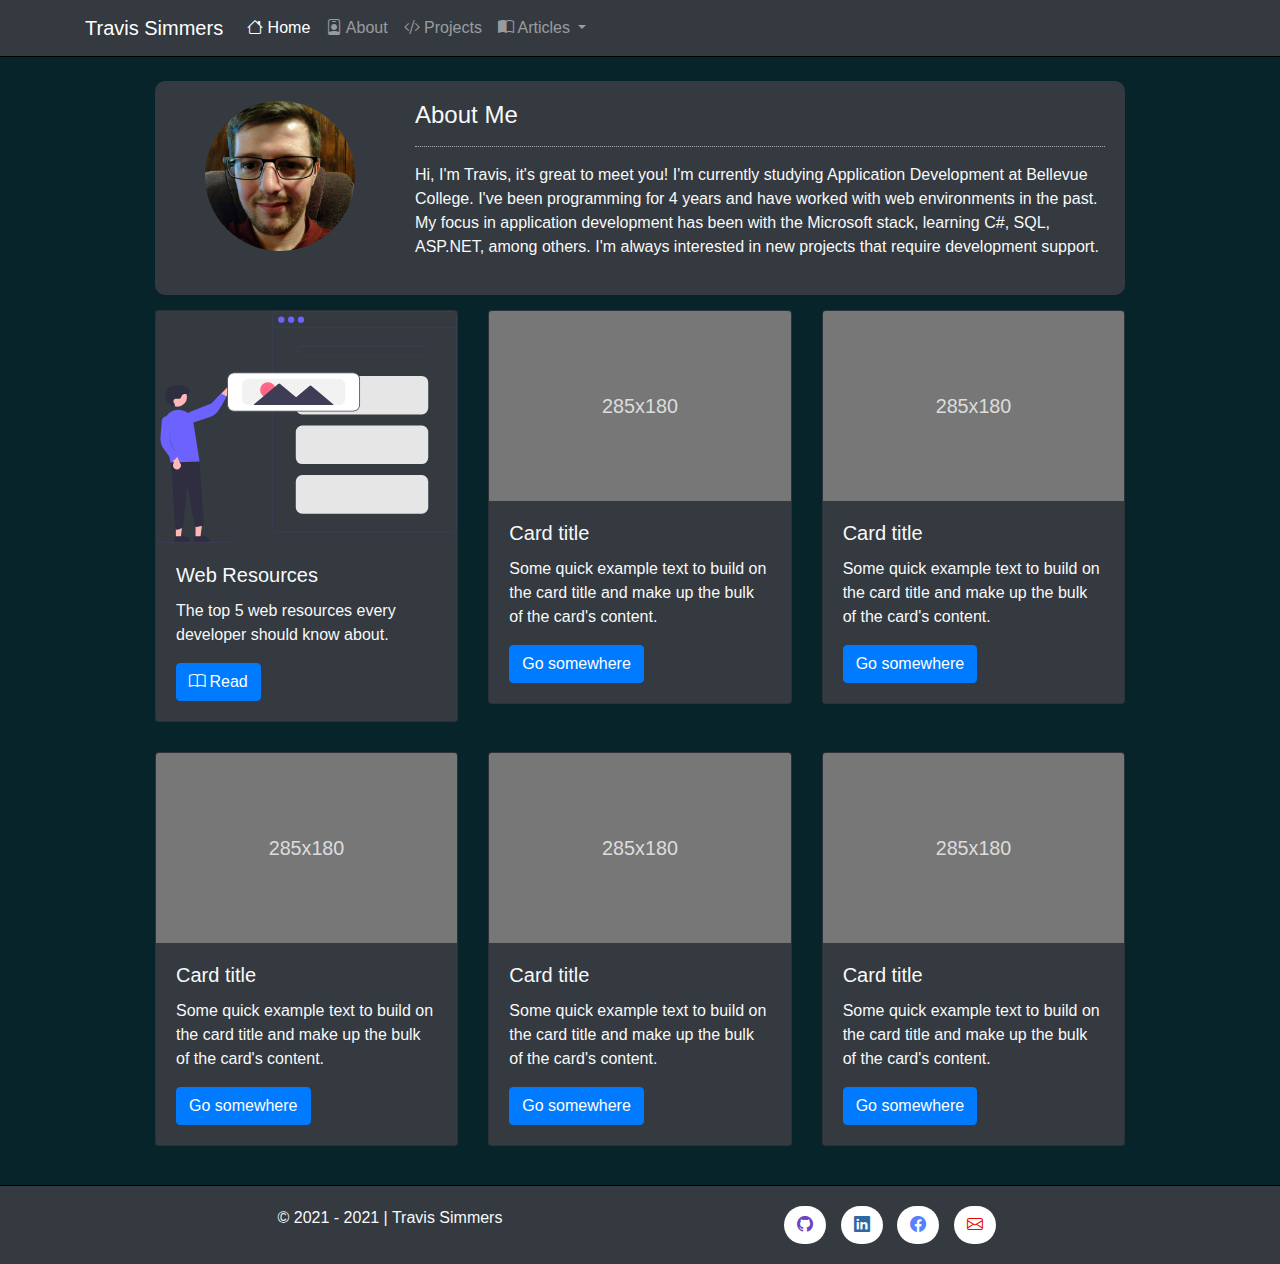
<file: index.html>
<!DOCTYPE html>
<html lang="en-us">

<head>
    <title>Travis Simmers' Portfolio</title>

    <meta charset="utf-8" />
    <meta name="viewport" content="width=device-width, initial-scale=1, shrink-to-fit=no" />
    <meta name="description" content="This text is what appears in the paragraph that accompanies the link in search engine results." />
    <meta name="keywords" content="Travis Simmers, application developer, programmer, c#, javascript, node.js, asp.net, sql, sql server, microsoft sql server, mcv, react" />
    <meta name="author" content="Travis Simmers" />

    <link rel="stylesheet" href="https://maxcdn.bootstrapcdn.com/bootstrap/4.0.0/css/bootstrap.min.css" integrity="sha384-Gn5384xqQ1aoWXA+058RXPxPg6fy4IWvTNh0E263XmFcJlSAwiGgFAW/dAiS6JXm" crossorigin="anonymous">
    <link rel="stylesheet" href="https://cdn.jsdelivr.net/npm/bootstrap-icons@1.3.0/font/bootstrap-icons.css">
    <link href="css/style.css" rel="stylesheet" type="text/css" />
</head>

<body>
    <header>
        <nav class="navbar navbar-expand-lg navbar-dark bg-dark">
            <div class="container">
                <a class="navbar-brand" href="#">Travis Simmers</a>
                <button class="navbar-toggler" type="button" data-toggle="collapse" data-target="#navbarNavDropdown" aria-controls="navbarNavDropdown" aria-expanded="false" aria-label="Toggle navigation">
                <span class="navbar-toggler-icon"></span>
                </button>
                <div class="collapse navbar-collapse" id="navbarNavDropdown">
                <ul class="navbar-nav">
                    <li class="nav-item active">
                    <a class="nav-link" href="index.html"><i class="bi bi-house"></i> Home</a>
                    </li>
                    <li class="nav-item">
                    <a class="nav-link" href="#"><i class="bi bi-person-badge"></i> About</a>
                    </li>
                    <li class="nav-item">
                    <a class="nav-link" href="#"><i class="bi bi-code-slash"></i> Projects</a>
                    </li>
                    <li class="nav-item dropdown">
                    <a class="nav-link dropdown-toggle" href="#" id="navbarDropdownMenuLink" data-toggle="dropdown" aria-haspopup="true" aria-expanded="false">
                        <i class="bi bi-book-half"></i> Articles
                    </a>
                    <div class="dropdown-menu" aria-labelledby="navbarDropdownMenuLink">
                        <a class="dropdown-item" href="html/webresources.html">Top 5 Web Resources</a>
                        <a class="dropdown-item" href="#">Another action</a>
                        <a class="dropdown-item" href="#">Something else here</a>
                    </div>
                    </li>
                </ul>
                </div>
            </div>
        </nav>
    </header>

    <div class="container-fluid">
        <main>
            <div class="header-card bg-dark">
                <div class="row">
                    <div class="col col-3">
                        <img class="img-fluid mx-auto d-block rounded-circle" src="./img/profile_picture.jpg" alt="Profile Picture" width="150px" height="150px"/>
                    </div>
                    <div class="col col-9">
                        <h4 class="text-light">About Me</h4>
                        <hr class="section-break-dotted-white" />
                        <p class="text-light">
                            Hi, I'm Travis, it's great to meet you! I'm currently studying Application
                            Development at Bellevue College. I've been programming for 4 years and have
                            worked with web environments in the past. My focus in application development
                            has been with the Microsoft stack, learning C#, SQL, ASP.NET, among others. I'm
                            always interested in new projects that require development support.
                        </p>
                    </div>
                </div>
            </div>
            <div class="card-set">
                <div class="row">
                    <div class="col col-12 col-sm-6 col-md-4">
                        <div class="card text-light bg-dark">
                            <img class="card-img-top" src="img/undraw_Collection_re_4h7d.svg" alt="Card image cap">
                            <div class="card-body">
                              <h5 class="card-title">Web Resources</h5>
                              <p class="card-text">The top 5 web resources every developer should know about.</p>
                              <a href="html/webresources.html" class="btn btn-primary"><i class="bi bi-book"></i> Read</a>
                            </div>
                        </div>
                    </div>
                    <div class="col col-12 col-sm-6 col-md-4">
                        <div class="card text-light bg-dark">
                            <img class="card-img-top" src="img/285x180.svg" alt="Card image cap">
                            <div class="card-body">
                              <h5 class="card-title">Card title</h5>
                              <p class="card-text">Some quick example text to build on the card title and make up the bulk of the card's content.</p>
                              <a href="#" class="btn btn-primary">Go somewhere</a>
                            </div>
                        </div>
                    </div>
                    <div class="col col-12 col-sm-12 col-md-4">
                        <div class="card text-light bg-dark">
                            <img class="card-img-top" src="img/285x180.svg" alt="Card image cap">
                            <div class="card-body">
                              <h5 class="card-title">Card title</h5>
                              <p class="card-text">Some quick example text to build on the card title and make up the bulk of the card's content.</p>
                              <a href="#" class="btn btn-primary">Go somewhere</a>
                            </div>
                        </div>
                    </div>
                </div>

                <div class="row">
                    <div class="col col-12 col-sm-6 col-md-4">
                        <div class="card text-light bg-dark">
                            <img class="card-img-top" src="img/285x180.svg" alt="Card image cap">
                            <div class="card-body">
                              <h5 class="card-title">Card title</h5>
                              <p class="card-text">Some quick example text to build on the card title and make up the bulk of the card's content.</p>
                              <a href="#" class="btn btn-primary">Go somewhere</a>
                            </div>
                        </div>
                    </div>
                    <div class="col col-12 col-sm-6 col-md-4">
                        <div class="card text-light bg-dark">
                            <img class="card-img-top" src="img/285x180.svg" alt="Card image cap">
                            <div class="card-body">
                              <h5 class="card-title">Card title</h5>
                              <p class="card-text">Some quick example text to build on the card title and make up the bulk of the card's content.</p>
                              <a href="#" class="btn btn-primary">Go somewhere</a>
                            </div>
                        </div>
                    </div>
                    <div class="col col-12 col-sm-12 col-md-4">
                        <div class="card text-light bg-dark">
                            <img class="card-img-top" src="img/285x180.svg" alt="Card image cap">
                            <div class="card-body">
                              <h5 class="card-title">Card title</h5>
                              <p class="card-text">Some quick example text to build on the card title and make up the bulk of the card's content.</p>
                              <a href="#" class="btn btn-primary">Go somewhere</a>
                            </div>
                        </div>
                    </div>
                </div>
            </div>
        </main>
    </div>

    <footer class="footer bg-dark">
        <div class="container">
            <div class="row">
                <div class="col-12 col-lg-6 col-md-6 col-sm-6">
                    <p class="copyright-text text-light text-center"> &copy; 2021 - 2021 | Travis Simmers</p>
                </div>
                <div class="col-12 col-lg-6 col-md-6 col-sm-6">
                    <div class="social-media text-center">
                        <button type="button" class="btn btn-github btn-rounded btn-icon">
                            <i class="bi bi-github"></i>
                        </button>
                        <button type="button" class="btn btn-linkedin btn-rounded btn-icon">
                            <i class="bi bi-linkedin"></i>
                        </button>
                        <button type="button" class="btn btn-facebook btn-rounded btn-icon">
                            <i class="bi bi-facebook"></i>
                        </button>
                        <button type="button" class="btn btn-email btn-rounded btn-icon">
                            <i class="bi bi-envelope"></i>
                        </button>
                    </div>
                </div>
            </div>
        </div>
    </footer>

    <script src="https://code.jquery.com/jquery-3.3.1.slim.min.js" integrity="sha384-q8i/X+965DzO0rT7abK41JStQIAqVgRVzpbzo5smXKp4YfRvH+8abtTE1Pi6jizo" crossorigin="anonymous"></script>
    <script src="https://code.jquery.com/jquery-3.2.1.slim.min.js" integrity="sha384-KJ3o2DKtIkvYIK3UENzmM7KCkRr/rE9/Qpg6aAZGJwFDMVNA/GpGFF93hXpG5KkN" crossorigin="anonymous"></script>
    <script src="https://cdnjs.cloudflare.com/ajax/libs/popper.js/1.12.9/umd/popper.min.js" integrity="sha384-ApNbgh9B+Y1QKtv3Rn7W3mgPxhU9K/ScQsAP7hUibX39j7fakFPskvXusvfa0b4Q" crossorigin="anonymous"></script>
    <script src="https://maxcdn.bootstrapcdn.com/bootstrap/4.0.0/js/bootstrap.min.js" integrity="sha384-JZR6Spejh4U02d8jOt6vLEHfe/JQGiRRSQQxSfFWpi1MquVdAyjUar5+76PVCmYl" crossorigin="anonymous"></script>
</body>

</html>
</file>
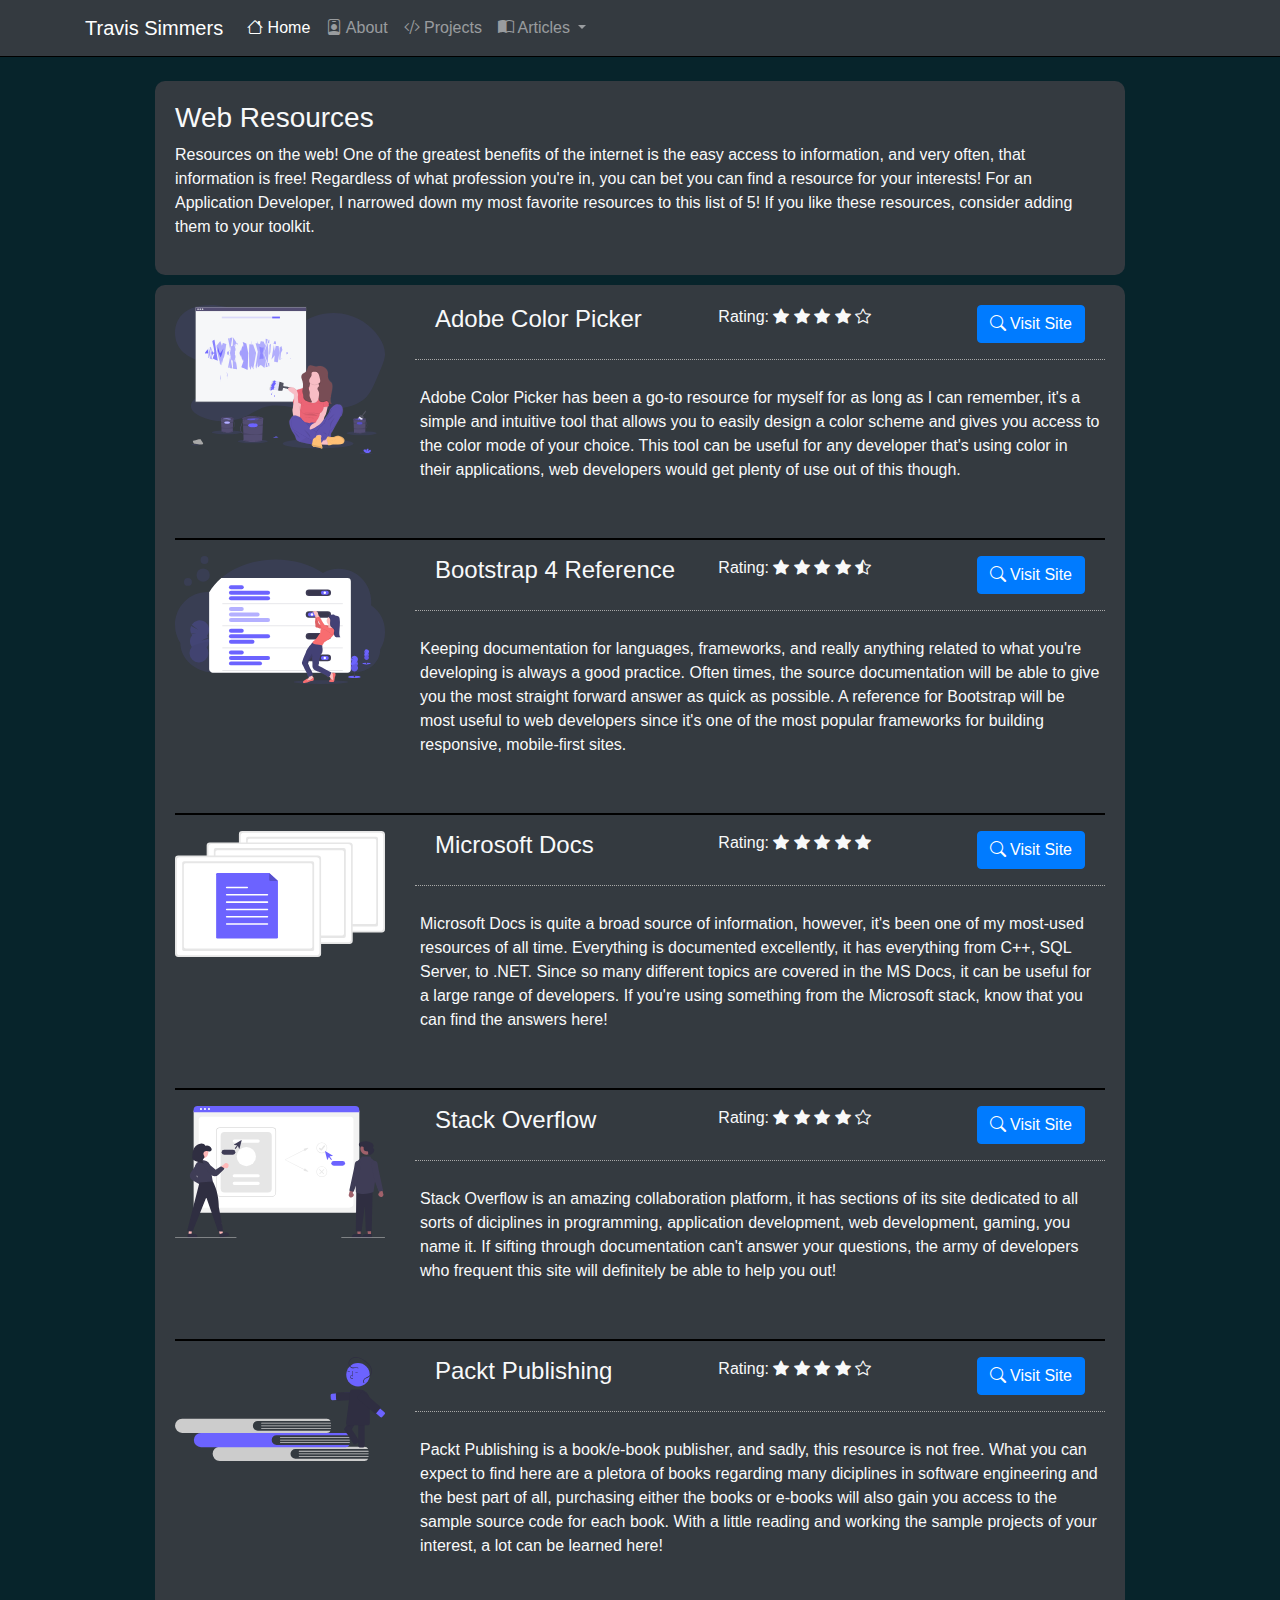
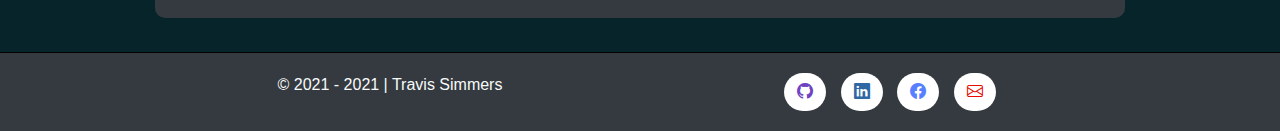
<file: html/webresources.html>
<!DOCTYPE html>
<html lang="en-us">

<head>
    <title>Travis Simmers' Portfolio</title>

    <meta charset="utf-8" />
    <meta name="viewport" content="width=device-width, initial-scale=1, shrink-to-fit=no" />
    <meta name="description" content="This text is what appears in the paragraph that accompanies the link in search engine results." />
    <meta name="keywords" content="Travis Simmers, application developer, programmer, c#, javascript, node.js, asp.net, sql, sql server, microsoft sql server, mcv, react" />
    <meta name="author" content="Travis Simmers" />

    <link rel="stylesheet" href="https://maxcdn.bootstrapcdn.com/bootstrap/4.0.0/css/bootstrap.min.css" integrity="sha384-Gn5384xqQ1aoWXA+058RXPxPg6fy4IWvTNh0E263XmFcJlSAwiGgFAW/dAiS6JXm" crossorigin="anonymous">
    <link rel="stylesheet" href="https://cdn.jsdelivr.net/npm/bootstrap-icons@1.3.0/font/bootstrap-icons.css">
    <link href="../css/style.css" rel="stylesheet" type="text/css" />
</head>

<body>
    <header>
        <nav class="navbar navbar-expand-lg navbar-dark bg-dark">
            <div class="container">
                <a class="navbar-brand" href="#">Travis Simmers</a>
                <button class="navbar-toggler" type="button" data-toggle="collapse" data-target="#navbarNavDropdown" aria-controls="navbarNavDropdown" aria-expanded="false" aria-label="Toggle navigation">
                <span class="navbar-toggler-icon"></span>
                </button>
                <div class="collapse navbar-collapse" id="navbarNavDropdown">
                <ul class="navbar-nav">
                    <li class="nav-item active">
                    <a class="nav-link" href="../index.html"><i class="bi bi-house"></i> Home</a>
                    </li>
                    <li class="nav-item">
                    <a class="nav-link" href="#"><i class="bi bi-person-badge"></i> About</a>
                    </li>
                    <li class="nav-item">
                    <a class="nav-link" href="#"><i class="bi bi-code-slash"></i> Projects</a>
                    </li>
                    <li class="nav-item dropdown">
                    <a class="nav-link dropdown-toggle" href="#" id="navbarDropdownMenuLink" data-toggle="dropdown" aria-haspopup="true" aria-expanded="false">
                        <i class="bi bi-book-half"></i> Articles
                    </a>
                    <div class="dropdown-menu" aria-labelledby="navbarDropdownMenuLink">
                        <a class="dropdown-item" href="webresources.html">Top 5 Web Resources</a>
                        <a class="dropdown-item" href="#">Another action</a>
                        <a class="dropdown-item" href="#">Something else here</a>
                    </div>
                    </li>
                </ul>
                </div>
            </div>
        </nav>
    </header>

    <div class="container-fluid">
        <main>
            <div class="header-card bg-dark">
                <div class="row">
                    <div class="col col-12">
                        <h3 class="text-light">Web Resources</h3>
                        <p class="text-light">
                            Resources on the web! One of the greatest benefits of the internet is the easy access
                            to information, and very often, that information is free! Regardless of what profession
                            you're in, you can bet you can find a resource for your interests! For an Application
                            Developer, I narrowed down my most favorite resources to this list of 5! If you like these
                            resources, consider adding them to your toolkit.
                        </p>
                    </div>
                </div>
            </div>
            <div class="card-webresource bg-dark">
                <div class="row resource">
                    <div class="col col-12 col-sm-3 col-md-3">
                        <img class="card-img-top" src="../img/undraw_creativity_wqmm.svg" alt="Card image cap" />
                    </div>
                    <div class="col col-12 col-sm-9 col-md-9">
                        <div class="row">
                            <div class="col col-10 col-sm-12 col-md-12 col-lg-5 text-left">
                                <h4 class="text-light">Adobe Color Picker</h4>
                            </div>
                            <div class="col col-6 col-sm-6 col-md-6 col-lg-4 text-left">
                                <p class="text-rating text-light">
                                    Rating: 
                                    <i class="bi bi-star-fill"></i>
                                    <i class="bi bi-star-fill"></i>
                                    <i class="bi bi-star-fill"></i>
                                    <i class="bi bi-star-fill"></i>
                                    <i class="bi bi-star"></i>
                                </p>        
                            </div>
                            <div class="col col-6 col-sm-6 col-md-6 col-lg-3 text-right">
                                <a href="https://color.adobe.com/create/color-wheel" target="_blank" class="btn btn-primary"><i class="bi bi-search"></i> Visit Site</a>
                            </div>
                        </div>
                        <hr class="section-break-dotted-white" />
                        <div class="row">
                            <p class="resource-description text-light">
                                Adobe Color Picker has been a go-to resource for myself for as long as I can remember,
                                it's a simple and intuitive tool that allows you to easily design a color scheme and gives
                                you access to the color mode of your choice. This tool can be useful for any developer that's
                                using color in their applications, web developers would get plenty of use out of this though.
                            </p>
                        </div>
                    </div>
                </div>
                <hr class="section-break" />
                <div class="row resource">
                    <div class="col col-12 col-sm-3 col-md-3">
                        <img class="card-img-top" src="../img/undraw_personal_settings_kihd.svg" alt="Card image cap" />
                    </div>
                    <div class="col col-12 col-sm-9 col-md-9">
                        <div class="row">
                            <div class="col col-10 col-sm-12 col-md-12 col-lg-5 text-left">
                                <h4 class="text-light">Bootstrap 4 Reference</h4>
                            </div>
                            <div class="col col-6 col-sm-6 col-md-6 col-lg-4 text-left">
                                <p class="text-rating text-light">
                                    Rating: 
                                    <i class="bi bi-star-fill"></i>
                                    <i class="bi bi-star-fill"></i>
                                    <i class="bi bi-star-fill"></i>
                                    <i class="bi bi-star-fill"></i>
                                    <i class="bi bi-star-half"></i>
                                </p>        
                            </div>
                            <div class="col col-6 col-sm-6 col-md-6 col-lg-3 text-right">
                                <a href="https://getbootstrap.com/docs/4.1/getting-started/introduction/" target="_blank" class="btn btn-primary"><i class="bi bi-search"></i> Visit Site</a>
                            </div>
                        </div>
                        <hr class="section-break-dotted-white" />
                        <div class="row">
                            <p class="resource-description text-light">
                                Keeping documentation for languages, frameworks, and really anything related to what
                                you're developing is always a good practice. Often times, the source documentation will
                                be able to give you the most straight forward answer as quick as possible. A reference
                                for Bootstrap will be most useful to web developers since it's one of the most popular
                                frameworks for building responsive, mobile-first sites.
                            </p>
                        </div>
                    </div>
                </div>
                <hr class="section-break" />
                <div class="row resource">
                    <div class="col col-12 col-sm-3 col-md-3">
                        <img class="card-img-top" src="../img/undraw_text_files_au1q.svg" alt="Card image cap" />
                    </div>
                    <div class="col col-12 col-sm-9 col-md-9">
                        <div class="row">
                            <div class="col col-10 col-sm-12 col-md-12 col-lg-5 text-left">
                                <h4 class="text-light">Microsoft Docs</h4>
                            </div>
                            <div class="col col-6 col-sm-6 col-md-6 col-lg-4 text-left">
                                <p class="text-rating text-light">
                                    Rating: 
                                    <i class="bi bi-star-fill"></i>
                                    <i class="bi bi-star-fill"></i>
                                    <i class="bi bi-star-fill"></i>
                                    <i class="bi bi-star-fill"></i>
                                    <i class="bi bi-star-fill"></i>
                                </p>        
                            </div>
                            <div class="col col-6 col-sm-6 col-md-6 col-lg-3 text-right">
                                <a href="https://docs.microsoft.com/en-us/documentation/" target="_blank" class="btn btn-primary"><i class="bi bi-search"></i> Visit Site</a>
                            </div>
                        </div>
                        <hr class="section-break-dotted-white" />
                        <div class="row">
                            <p class="resource-description text-light">
                                Microsoft Docs is quite a broad source of information, however, it's been one of my most-used
                                resources of all time. Everything is documented excellently, it has everything from C++, SQL
                                Server, to .NET. Since so many different topics are covered in the MS Docs, it can be useful
                                for a large range of developers. If you're using something from the Microsoft stack, know that
                                you can find the answers here!
                            </p>
                        </div>
                    </div>
                </div>
                <hr class="section-break" />
                <div class="row resource">
                    <div class="col col-12 col-sm-3 col-md-3">
                        <img class="card-img-top" src="../img/undraw_Online_collaboration_re_bkpm.svg" alt="Card image cap" />
                    </div>
                    <div class="col col-12 col-sm-9 col-md-9">
                        <div class="row">
                            <div class="col col-10 col-sm-12 col-md-12 col-lg-5 text-left">
                                <h4 class="text-light">Stack Overflow</h4>
                            </div>
                            <div class="col col-6 col-sm-6 col-md-6 col-lg-4 text-left">
                                <p class="text-rating text-light">
                                    Rating: 
                                    <i class="bi bi-star-fill"></i>
                                    <i class="bi bi-star-fill"></i>
                                    <i class="bi bi-star-fill"></i>
                                    <i class="bi bi-star-fill"></i>
                                    <i class="bi bi-star"></i>
                                </p>        
                            </div>
                            <div class="col col-6 col-sm-6 col-md-6 col-lg-3 text-right">
                                <a href="https://stackoverflow.com/" target="_blank" class="btn btn-primary"><i class="bi bi-search"></i> Visit Site</a>
                            </div>
                        </div>
                        <hr class="section-break-dotted-white" />
                        <div class="row">
                            <p class="resource-description text-light">
                                Stack Overflow is an amazing collaboration platform, it has sections of its site dedicated
                                to all sorts of diciplines in programming, application development, web development, gaming,
                                you name it. If sifting through documentation can't answer your questions, the army of developers
                                who frequent this site will definitely be able to help you out!
                            </p>
                        </div>
                    </div>
                </div>
                <hr class="section-break" />
                <div class="row resource">
                    <div class="col col-12 col-sm-3 col-md-3">
                        <img class="card-img-top" src="../img/undraw_road_to_knowledge_m8s0.svg" alt="Card image cap" />
                    </div>
                    <div class="col col-12 col-sm-9 col-md-9">
                        <div class="row">
                            <div class="col col-10 col-sm-12 col-md-12 col-lg-5 text-left">
                                <h4 class="text-light">Packt Publishing</h4>
                            </div>
                            <div class="col col-6 col-sm-6 col-md-6 col-lg-4 text-left">
                                <p class="text-rating text-light">
                                    Rating: 
                                    <i class="bi bi-star-fill"></i>
                                    <i class="bi bi-star-fill"></i>
                                    <i class="bi bi-star-fill"></i>
                                    <i class="bi bi-star-fill"></i>
                                    <i class="bi bi-star"></i>
                                </p>        
                            </div>
                            <div class="col col-6 col-sm-6 col-md-6 col-lg-3 text-right">
                                <a href="https://www.packtpub.com/" target="_blank" class="btn btn-primary"><i class="bi bi-search"></i> Visit Site</a>
                            </div>
                        </div>
                        <hr class="section-break-dotted-white" />
                        <div class="row">
                            <p class="resource-description text-light">
                                Packt Publishing is a book/e-book publisher, and sadly, this resource is not free. What
                                you can expect to find here are a pletora of books regarding many diciplines in software
                                engineering and the best part of all, purchasing either the books or e-books will also
                                gain you access to the sample source code for each book. With a little reading and working
                                the sample projects of your interest, a lot can be learned here!
                            </p>
                        </div>
                    </div>
                </div>
            </div>
        </main>
    </div>

    <footer class="footer bg-dark">
        <div class="container">
            <div class="row">
                <div class="col-12 col-lg-6 col-md-6 col-sm-6">
                    <p class="copyright-text text-light text-center"> &copy; 2021 - 2021 | Travis Simmers</p>
                </div>
                <div class="col-12 col-lg-6 col-md-6 col-sm-6">
                    <div class="social-media text-center">
                        <button type="button" class="btn btn-github btn-rounded btn-icon">
                            <i class="bi bi-github"></i>
                        </button>
                        <button type="button" class="btn btn-linkedin btn-rounded btn-icon">
                            <i class="bi bi-linkedin"></i>
                        </button>
                        <button type="button" class="btn btn-facebook btn-rounded btn-icon">
                            <i class="bi bi-facebook"></i>
                        </button>
                        <button type="button" class="btn btn-email btn-rounded btn-icon">
                            <i class="bi bi-envelope"></i>
                        </button>
                    </div>
                </div>
            </div>
        </div>
    </footer>

    <script src="https://code.jquery.com/jquery-3.3.1.slim.min.js" integrity="sha384-q8i/X+965DzO0rT7abK41JStQIAqVgRVzpbzo5smXKp4YfRvH+8abtTE1Pi6jizo" crossorigin="anonymous"></script>
    <script src="https://code.jquery.com/jquery-3.2.1.slim.min.js" integrity="sha384-KJ3o2DKtIkvYIK3UENzmM7KCkRr/rE9/Qpg6aAZGJwFDMVNA/GpGFF93hXpG5KkN" crossorigin="anonymous"></script>
    <script src="https://cdnjs.cloudflare.com/ajax/libs/popper.js/1.12.9/umd/popper.min.js" integrity="sha384-ApNbgh9B+Y1QKtv3Rn7W3mgPxhU9K/ScQsAP7hUibX39j7fakFPskvXusvfa0b4Q" crossorigin="anonymous"></script>
    <script src="https://maxcdn.bootstrapcdn.com/bootstrap/4.0.0/js/bootstrap.min.js" integrity="sha384-JZR6Spejh4U02d8jOt6vLEHfe/JQGiRRSQQxSfFWpi1MquVdAyjUar5+76PVCmYl" crossorigin="anonymous"></script>
</body>

</html>
</file>
<file: css/style.css>
/* -------------------------------- */
/* ----- Global modifications ----- */
/* -------------------------------- */

* {
    font-family: sans-serif
}

html {
    height: 100%;
    -webkit-background-size: cover;
    -moz-background-size: cover;
    -o-background-size: cover;
    background-size: cover;
    background: #07242B !important;
}

body {
    background: none;
}

h4 {
    margin: 0;
}

/* ---------------------------------------- */
/* ----- Webpage Layout modifications ----- */
/* ---------------------------------------- */

/* Navigation Bar section */
.navbar {
    border-bottom: 1px solid black;
}

/* Body section */
.container-fluid {
    border: none;
    width: 100%;
    max-width: 1000px;
    padding-top: 24px;
    padding-bottom: 24px;
    margin-right: auto;
    margin-left: auto;
}

.section-break {
    border: 0;
    border-top: 2px solid black;
}

.section-break-dotted-white {
    
    border: 0;
    border-top: 1px dotted darkgrey;
}

.col {
    border: none;
    color: black;
}

.card-set .row .col {
    padding-top: 15px;
    padding-bottom: 15px;
}

.row {

}

.footer {
    border-top: 1px solid black;
    box-shadow: 0 50vh 0 50vh #343a40;
}

/* Footer section */
.footer .container .row {
    padding-top: 20px;
    padding-bottom: 20px;
    max-width: 1000px;
    margin-right: auto;
    margin-left: auto;
}

.copyright-text {
    margin-bottom: 0;
}

/* Footer social media section */
.social-media button {
    margin-left: 5px;
    margin-right: 5px;
}

.btn.btn-rounded {
    border-radius: 50px;
}

.btn.btn-github {
    color: #6f42c1;
    background-color: #ffffff;
    border-color: none;
}
.btn.btn-github:hover, .btn.btn-github:focus, .btn.btn-github:active {
    color: #ffffff;
    background-color: #6f42c1;
    border-color: none;
}

.btn.btn-linkedin {
    color: #2F69A3;
    background-color: #ffffff;
    border-color: none;
}
.btn.btn-linkedin:hover, .btn.btn-linkedin:focus, .btn.btn-linkedin:active {
    color: #ffffff;
    background-color: #2F69A3;
    border-color: none;
}

.btn.btn-facebook {
    color: #577FFF;
    background-color: #ffffff;
    border-color: none;
}
.btn.btn-facebook:hover, .btn.btn-facebook:focus, .btn.btn-facebook:active {
    color: #ffffff;
    background-color: #577FFF;
    border-color:none;
}

.btn.btn-email {
    color: #E80B02;
    background-color: #ffffff;
    border-color: none;
}
.btn.btn-email:hover, .btn.btn-email:focus, .btn.btn-email:active {
    color: #ffffff;
    background-color: #E80B02;
    border-color: none;
}

/* ------------------------------------ */
/* ----- Index.html modifications ----- */
/* ------------------------------------ */

.header-card  {
    border: none;
    border-radius: 10px;
    padding: 20px;
}

/* ------------------------------------------ */
/* ----- Webresource.html modifications ----- */
/* ------------------------------------------ */
.card-webresource {
    border: none;
    border-radius: 10px;
    padding: 20px;
    margin-top: 10px;
    margin-bottom: 10px;
}

.resource {
    padding-top: 0px;
    padding-bottom: 40px;
}

.resource .col .row {
    padding-left: 20px;
    padding-right: 20px;
}

.resource .col .row .resource-description {
    padding-top: 10px;
    margin: 0;
}

.text-rating {
    margin: 0;
}
</file>
